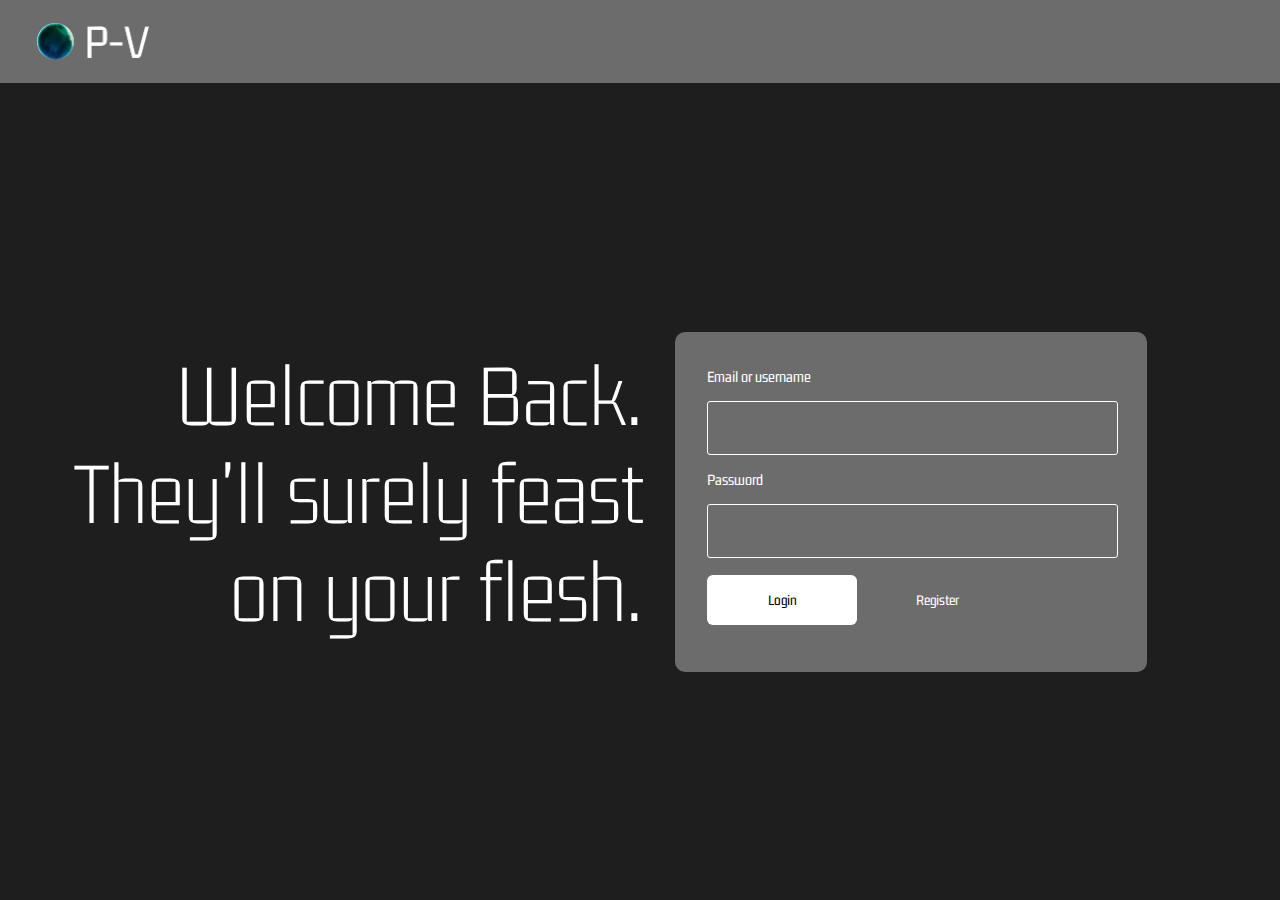
<file: login.html>
<!DOCTYPE html>
    <head>
        <link rel="stylesheet" href="loginStyles.css">
        <!-- gemunu font links -->
        <link rel="preconnect" href="https://fonts.googleapis.com">
        <link rel="preconnect" href="https://fonts.gstatic.com" crossorigin>
        <link href="https://fonts.googleapis.com/css2?family=Gemunu+Libre:wght@200..800&display=swap" rel="stylesheet">
    
        <!-- bootstrap icons links -->
        <link rel="stylesheet" href="https://cdn.jsdelivr.net/npm/bootstrap-icons@1.11.3/font/bootstrap-icons.min.css">
        <meta charset="UTF-8">
        <title>Login</title>
    </head>
    <body>
        <div class="NavBar">
            <img class="logo" src="images/logo.png" alt="logo.png">
        </div>
        <div class="centerContainer">
            <div class="loginItems">
                <h2 class= "welcomeMensage">Welcome Back. They'll surely feast on your flesh.</h2>
                <div class="userInfo">
                    <p>Email or username</p>
                    <input type="text" id = "username">
                    <p>Password</p>
                    <input type="password" id = "password"><br>
                    <div class="loginButtons">
                        <button id="loginButton">Login</button>
                        <button id="registerButton">Register</button>
                    </div>
                </div>
            </div>
        </div>

        <script src="login.js"></script>
        <?php include 'db.php'; ?>
    </body>
</html>
</file>
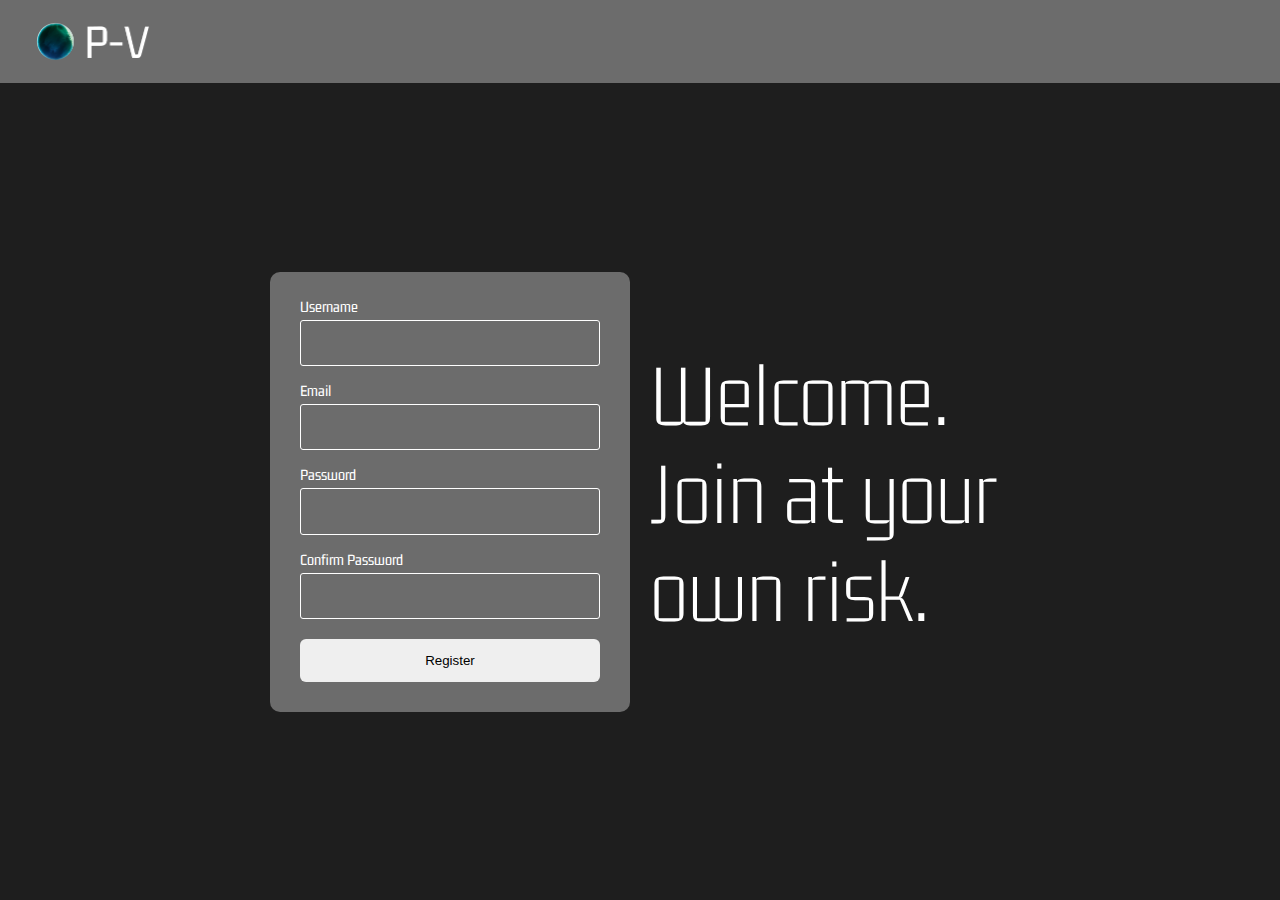
<file: register.html>
<!DOCTYPE html>
    <head>
        <link rel="stylesheet" href="registerStyles.css">
        <!-- gemunu font links -->
        <link rel="preconnect" href="https://fonts.googleapis.com">
        <link rel="preconnect" href="https://fonts.gstatic.com" crossorigin>
        <link href="https://fonts.googleapis.com/css2?family=Gemunu+Libre:wght@200..800&display=swap" rel="stylesheet">
    
        <!-- bootstrap icons links -->
        <link rel="stylesheet" href="https://cdn.jsdelivr.net/npm/bootstrap-icons@1.11.3/font/bootstrap-icons.min.css">
        <meta charset="UTF-8">
        <title>Register</title>
    </head>
    <body>
        <div class="NavBar">
            <img class="logo" src="images/logo.png" alt="logo.png">
        </div>
        <div class="centerContainer">
            <div class="loginItems">
                <div class="userInfo">
                    <p>Username</p>
                    <input type="text" id="username">
                    <p>Email</p>
                    <input type="text" id="email">
                    <p>Password</p>
                    <input type="password" id="password">
                    <p>Confirm Password</p>
                    <input type="password" id="passwordConfirmation">
                    <button id="registerButton">Register</button>
                </div>
                <h2 class= "welcomeMensage">Welcome. Join at your own risk.</h2>
            </div>
        </div>

        <script src="register.js"></script>
    </body>
</html>
</file>
<file: loginStyles.css>
html, body {
    height: 100%;
    margin: 0;
    padding: 0;
    font-family: "Gemunu Libre", sans-serif;
}

body {
    background-color: #1E1e1e;
    display: flex;
    flex-direction: column;
}

.NavBar {
    background-color: #6C6C6C;
    display: flex;
    flex-direction: row;
    width: 100%;
    height: 83px;
    align-items: center;
    justify-content: space-between;
}

.logo {
    height: 63px;
    width: 123px;
    margin-left: 32px;
}

.centerContainer {
    flex: 1;
    display: flex;
    justify-content: center;
    margin-left: 10px;
}

.loginItems {
    display: flex;
    flex-direction: row;
    align-items: center;
    color: white;
    padding: 0px;
    border-radius: 10px;
    margin-right: 100px;
    margin-left: 0px;
}
.loginItems h2{
    text-wrap: wrap;
}

.userInfo {
    display: flex;
    flex-direction: column;
    align-items: left;
    height: 300px;
    width: 400px;
    background-color: #6c6c6c;
    margin-top: 20px;
    padding: 20px;
    padding-top: 20px;
    padding-right: 40px;
    border-radius: 10px;
    padding-left: 32px;
}

.userInfo input{
    height: 50px;
    width: 100%;
    font-family: "Gemunu Libre", sans-serif;
    font-size: 20px;
    color: white;
    background-color: #6C6C6C;
    border-color: white;
    border-width: 1.5px;
    border-style: solid;
    border-radius: 3px;
    outline: none;
    padding-left: 7px;
}

.userInfo p{
    text-align: left;
    font-weight: normal;
}

.userInfo button{
    width: 150px;
    height: 50px;
    margin-right: 5px;
    border-radius: 6px;
    border-width: 0px;
}

.welcomeMensage{
    margin-top: 42px;
    margin-bottom: 42px;
    font-size: 90px;
    font-weight: lighter;
    text-align: right;
    padding-right: 32px;;
    width: 600px;
}

.loginButtons{
    display: flex;
    flex-direction: row;
}

#loginButton{
    background-color: white;
    color: black;
    border: none;
    font-size: 15px;
    font-family: 'Gemunu Libre', sans-serif;
}

#loginButton:hover{
    cursor: pointer;
    background-color: #d1d1d1;
}

#registerButton{
    background-color: #6C6C6C;
    color: white;
    border: none;
    font-size: 15px;
    font-family: 'Gemunu Libre', sans-serif;
}

#registerButton:hover{
    cursor: pointer;
    background-color: #5c5c5c;
}
</file>
<file: registerStyles.css>
html, body {
    height: 100%;
    margin: 0;
    padding: 0;
    font-family: "Gemunu Libre", sans-serif;
}

body {
    background-color: #1E1e1e;
    display: flex;
    flex-direction: column;
}

.NavBar {
    background-color: #6C6C6C;
    display: flex;
    flex-direction: row;
    width: 100%;
    height: 83px;
    align-items: center;
    justify-content: space-between;
}

.logo {
    height: 63px;
    width: 123px;
    margin-left: 32px;
}

.centerContainer {
    flex: 1;
    display: flex;
    justify-content: center;
    margin-left: 10px;
}

.loginItems {
    display: flex;
    flex-direction: row;
    align-items: center;
    color: white;
    padding: 0px;
    border-radius: 10px;
}
.loginItems h2{
    width: 350px;
    text-align: left;
    font-size: 90px;
    text-wrap: wrap;
    padding: 20px;
}

.userInfo {
    display: flex;
    flex-direction: column;
    align-items: left;
    height: 400px;
    width: 300px;
    background-color: #6c6c6c;
    padding: 30px;
    padding-top: 10px;
    border-radius: 10px;
}

.userInfo input{
    height: 50px;
    width: auto;
    font-family: "Gemunu Libre", sans-serif;
    font-size: 20px;
    color: white;
    background-color: #6C6C6C;
    border-color: white;
    border-width: 1.5px;
    border-style: solid;
    border-radius: 3px;
    outline: none;
    padding-left: 7px;
}

.userInfo p{
    text-align: left;
    font-weight: normal;
    margin-bottom: 5px;
}

.userInfo button{
    width: auto;
    height: 50px;
    margin-top: 20px;
    border-radius: 6px;
    border-width: 0px;
}
.userInfo button:hover{
    background-color: rgb(210, 210, 210);
}

.welcomeMensage{
    margin-top: 42px;
    margin-bottom: 42px;
    font-size: 90px;
    font-weight: lighter;
    text-align: right;
    padding-right: 32px;;
    width: 600px;
}

.loginButton{
    width: 311px;
    display: flex;
    flex-direction: row;
    font-family: "Gemunu Libre", sans-serif;
    margin-top: 5px;
}
</file>
